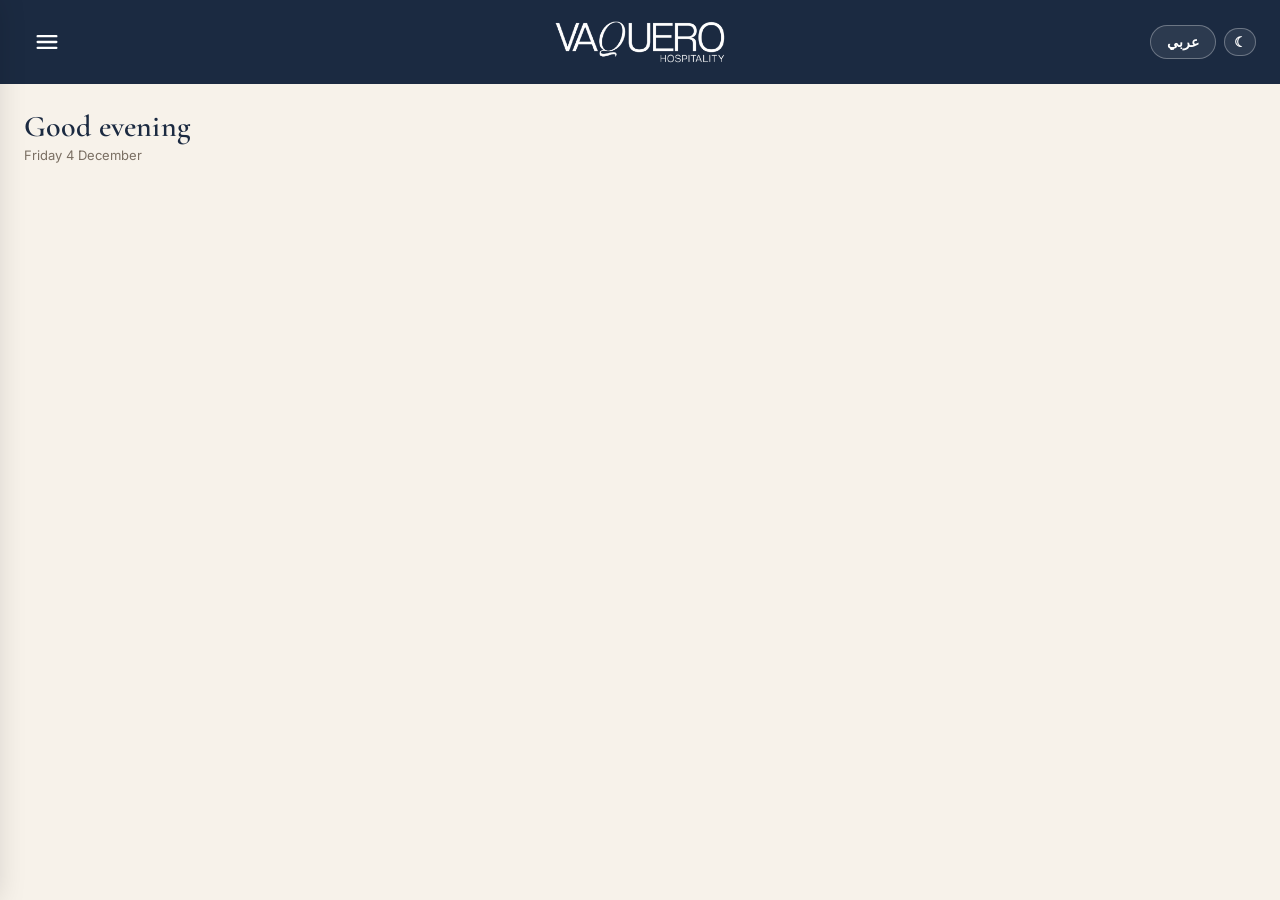
<file: index.html>
<!doctype html>
<html lang="en">
<head>
<meta charset="utf-8">
<meta name="viewport" content="width=device-width, initial-scale=1, viewport-fit=cover">
<meta name="apple-mobile-web-app-capable" content="yes">
<meta name="mobile-web-app-capable" content="yes">
<meta name="apple-mobile-web-app-status-bar-style" content="black-translucent">
<meta name="apple-mobile-web-app-title" content="Vaquero Finance">
<meta name="theme-color" content="#1b2a41">
<title>Vaquero Hospitality</title>
<script>try{var vqT=localStorage.getItem('vqTheme');if(vqT)document.documentElement.setAttribute('data-theme',vqT);}catch(e){}</script>
<link rel="manifest" href="https://vaquerohospitality.github.io/manifest.json">
<link rel="apple-touch-icon" href="https://vaquerohospitality.github.io/apple-touch-icon.png">
<link rel="icon" href="https://vaquerohospitality.github.io/apple-touch-icon.png">
<!--
  Vaquero Hospitality home page (redesign 25/11/2026, Sherif): slim header, "Waiting for you" and each person's own apps.
  The page asks the Finance launcher (?homeToday=1, a script tag) who is signed in, what is waiting for them and which
  apps they can open. If that answer can't be had (not signed in, or Safari on iPhone blocking it), the page shows
  every app and no list; each app still checks its own access when it opens.
-->
<style>
:root{--navy:#1b2a41;--clay:#c0643b;--bg:#f7f2ea;--card:#fffdf9;--line:#e8dfd0;--ink:#2a2622;--muted:#7a6f63;--bad:#b42318;--warn:#b54708;--info:#1b2a41}
html,body{margin:0;min-height:100%;background:var(--bg);font-family:-apple-system,"Segoe UI",Roboto,Arial,sans-serif;color:var(--ink)}
*{box-sizing:border-box}
header{background:var(--navy);color:#fff;padding:calc(env(safe-area-inset-top) + 20px) 24px 20px}
.bar{display:flex;align-items:center;gap:8px;position:relative}
#logo{position:absolute;left:50%;top:50%;transform:translate(-50%,-50%)}
#logo{display:block;width:170px;height:auto;cursor:pointer}
.sp{flex:1}
.pill{background:rgba(255,255,255,.08);color:#fff;border:1px solid rgba(255,255,255,.3);border-radius:999px;padding:8px 16px;font-size:14px;font-weight:600;font-family:inherit;cursor:pointer;text-decoration:none;line-height:1.2}
.pill:hover{background:rgba(255,255,255,.16)}
#pulseBox{margin-bottom:24px}
.phead{display:flex;align-items:baseline;justify-content:space-between;gap:10px}
#dashBtn{font-size:13px;font-weight:600;color:var(--clay);text-decoration:none}
.ptabs{display:flex;gap:4px;flex-wrap:wrap;background:var(--card);border:1px solid var(--line);border-radius:999px;padding:4px;margin:4px 0 12px;width:max-content;max-width:100%}
.ptabs button{border:0;background:transparent;font:inherit;font-size:13px;font-weight:500;color:var(--muted);padding:6px 14px;border-radius:999px;cursor:pointer}
.ptabs button.on{background:var(--navy);color:#fff}
.ptabs.small button{font-size:12px;padding:5px 11px}
.kpis{display:grid;grid-template-columns:repeat(3,minmax(0,1fr));gap:10px}
.kpi{background:var(--card);border:1px solid var(--line);border-radius:12px;padding:14px}
.kl{font-size:13px;color:var(--muted)}.kl small{display:block;font-size:11px;color:#9aa3ae}
.kv{font-size:26px;font-weight:600;color:var(--navy);margin:6px 0 8px;letter-spacing:-.01em}
.chip{display:inline-block;font-size:12px;font-weight:600;padding:3px 8px;border-radius:999px;margin:0 4px 4px 0;background:#eef0f3;color:var(--muted)}
.chip.g{background:#e7f4ea;color:#1f7a3d}.chip.r{background:#fdecea;color:#b42318}
.ptable{background:var(--card);border:1px solid var(--line);border-radius:12px;padding:14px;margin-top:12px}
.pt-title{font-size:15px;font-weight:600;color:var(--navy);margin-bottom:8px}
.tscroll{overflow-x:auto}
#ptab{width:100%;border-collapse:collapse;font-size:13px;min-width:520px}
#ptab th{font-weight:500;color:var(--muted);text-align:right;padding:8px 6px;border-bottom:1px solid var(--line);white-space:nowrap}
#ptab th:first-child,#ptab td:first-child{text-align:left}
#ptab td{padding:8px 6px;text-align:right;border-bottom:1px solid var(--line);white-space:nowrap}
#ptab tr.grp td{font-weight:600;color:var(--navy)}
#ptab tr.sub td:first-child{color:var(--muted);padding-left:14px}
.dg,.dr{display:inline-block;width:7px;height:7px;border-radius:50%;margin-right:6px;vertical-align:1px}.dg{background:#2e7d32}.dr{background:#b42318}
[dir=rtl] #ptab th,[dir=rtl] #ptab td{text-align:left}[dir=rtl] #ptab th:first-child,[dir=rtl] #ptab td:first-child{text-align:right}
.pnote{font-size:11px;color:#9aa3ae;margin:8px 0 0}
@media (max-width:560px){header{padding:calc(env(safe-area-inset-top) + 14px) 16px 14px}#logo{width:130px}.kpis{grid-template-columns:1fr 1fr}.kv{font-size:21px}}
#themeBtn{width:32px;padding:5px 0;text-align:center}
main{max-width:1320px;margin:0 auto;padding:22px 24px calc(28px + env(safe-area-inset-bottom))}
.hello{font-size:20px;font-weight:600;color:var(--navy);margin:2px 0 2px}
.date{font-size:13px;color:var(--muted);margin-bottom:18px}
h2{font-size:12px;letter-spacing:.08em;text-transform:uppercase;color:var(--muted);font-weight:600;margin:0 0 8px}
#todayBox{margin-bottom:22px}
.list{background:var(--card);border:1px solid var(--line);border-radius:12px;overflow:hidden}
.item{display:flex;align-items:center;gap:12px;padding:12px 14px;text-decoration:none;color:inherit;border-top:1px solid var(--line)}
.item:first-child{border-top:0}
a.item:hover{background:#f8f9fb}
.dot{flex:0 0 8px;height:8px;border-radius:50%;background:var(--info)}
.t-bad .dot{background:var(--bad)}.t-warn .dot{background:var(--warn)}
.area{flex:0 0 92px;font-size:12px;color:var(--muted)}
.txt{flex:1;font-size:14px;line-height:1.4}
.chev{color:#9aa3ae;font-size:18px;line-height:1}
[dir=rtl] .chev{transform:scaleX(-1)}
.empty{padding:14px;font-size:14px;color:var(--muted)}
.ok .dot{background:#2e7d32}
.menu{width:46px;height:44px;display:flex;align-items:center;justify-content:center;background:transparent;border:0;color:#fff;cursor:pointer;border-radius:8px;padding:0}
.menu:hover{background:rgba(255,255,255,.12)}
.menu svg{width:28px;height:28px;stroke:currentColor;fill:none;stroke-width:2;stroke-linecap:round}
#shade{position:fixed;inset:0;background:rgba(15,22,33,.45);opacity:0;pointer-events:none;transition:opacity .2s ease;z-index:8}
#drawer{position:fixed;top:0;bottom:0;left:0;width:280px;max-width:84vw;background:var(--navy);z-index:9;transform:translateX(-102%);transition:transform .22s ease;display:flex;flex-direction:column;box-shadow:0 0 30px rgba(0,0,0,.18)}
[dir=rtl] #drawer{left:auto;right:0;transform:translateX(102%)}
body.open #drawer{transform:none}
body.open #shade{opacity:1;pointer-events:auto}
.dhead{background:var(--navy);color:#fff;padding:calc(env(safe-area-inset-top) + 14px) 16px 14px;border-bottom:1px solid rgba(255,255,255,.1);display:flex;align-items:center;justify-content:space-between;font-size:13px;font-weight:600;letter-spacing:.08em;text-transform:uppercase}
[dir=rtl] .dhead{letter-spacing:0}
.apps{padding:12px;display:flex;flex-direction:column;gap:8px;overflow:auto}
.app{display:flex;align-items:center;gap:12px;background:rgba(255,255,255,.04);border:1px solid rgba(255,255,255,.1);border-radius:12px;padding:10px 12px;text-decoration:none;color:#fff;font-size:14px;font-weight:600;transition:background .12s ease,border-color .12s ease}
.app:hover{background:rgba(255,255,255,.1);border-color:var(--clay)}
#drawer .ic{background:rgba(192,100,59,.18);color:#e8a07c}
.app.grp{cursor:pointer}.gchev{margin-left:auto;transition:transform .15s ease;opacity:.7}[dir=rtl] .gchev{margin-left:0;margin-right:auto}
.app.grp.open .gchev{transform:rotate(90deg)}
.plsub{display:none;flex-direction:column;gap:6px;padding-left:22px}[dir=rtl] .plsub{padding-left:0;padding-right:22px}
.plsub.open{display:flex}.plsub.off{display:none!important}
.app.subapp{padding:9px 12px;font-size:13px;font-weight:500}
#drawer .note{color:rgba(255,255,255,.5)}
.app:active{transform:scale(.98)}
.ic{flex:0 0 34px;height:34px;border-radius:9px;background:#f6ece6;color:var(--clay);display:flex;align-items:center;justify-content:center}
.ic svg{width:19px;height:19px;stroke:currentColor;fill:none;stroke-width:1.8;stroke-linecap:round;stroke-linejoin:round}
.app.off{display:none}
.note{margin:4px 16px 16px;font-size:12px;color:#9aa3ae}
#setup{display:none;font-size:13px;color:var(--muted);margin-bottom:14px}
@media (max-width:560px){.area{flex-basis:70px}.hello{font-size:18px}}
/* Splash: navy screen with the logo and spinner while the page or an app opens. */
#splash{position:fixed;inset:0;background:var(--navy);display:flex;flex-direction:column;align-items:center;justify-content:center;gap:14px;z-index:10;transition:opacity .35s ease}
#splash.hide{opacity:0;pointer-events:none}
#splash .sub{font-size:11px;letter-spacing:.32em;color:var(--clay);font-weight:600}
#splash .spin{width:26px;height:26px;border-radius:50%;border:3px solid rgba(255,255,255,.2);border-top-color:var(--clay);animation:r .9s linear infinite;margin-top:34px}
@keyframes r{to{transform:rotate(360deg)}}
[dir=rtl] body{font-family:"Segoe UI",Tahoma,Arial,sans-serif}
[dir=rtl] h2,[dir=rtl] #splash .sub{letter-spacing:0}
</style>
<link rel="preconnect" href="https://fonts.googleapis.com"><link rel="preconnect" href="https://fonts.gstatic.com" crossorigin>
<link href="https://fonts.googleapis.com/css2?family=Cormorant+Garamond:wght@500;600;700&family=Inter:wght@400;500;600;700&display=swap" rel="stylesheet">
<style>
/* Fonts (Sherif 28 Nov 2026): Cormorant Garamond for titles, Inter for everything else; Arabic keeps its own font. */
html,body,button,input,select{font-family:Inter,-apple-system,"Segoe UI",Roboto,Arial,sans-serif}
.hello,.dhead span,.pt-title,main h2{font-family:"Cormorant Garamond",Georgia,serif}
.hello{font-size:30px;font-weight:600;letter-spacing:.005em}
.dhead span{font-size:20px;font-weight:600;letter-spacing:.03em;text-transform:none}
main h2{font-size:17px;font-weight:700;letter-spacing:.06em}
.pt-title{font-size:20px;font-weight:600}
.kv{font-variant-numeric:tabular-nums}#ptab td{font-variant-numeric:tabular-nums}
[dir=rtl] body,[dir=rtl] .hello,[dir=rtl] .dhead span,[dir=rtl] .pt-title,[dir=rtl] main h2{font-family:"Segoe UI",Tahoma,Arial,sans-serif}
/* Dark mode (Sherif 28 Nov 2026): deep navy page and cards; replaces the shared theme.css inversion on this page. */
@media (prefers-color-scheme: dark){
html:not([data-theme=light]){--bg:#0f1a2b;--card:#16243a;--line:#22344f;--ink:#e8edf5;--muted:#9fb0c8;color-scheme:dark}
html:not([data-theme=light]) body{background:#0f1a2b}
html:not([data-theme=light]) header{background:#0a1220;border-bottom:1px solid #1a2a42}
html:not([data-theme=light]) #drawer,html:not([data-theme=light]) .dhead{background:#0b1220}
html:not([data-theme=light]) .hello{color:#f3f6fb}
html:not([data-theme=light]) .kv,html:not([data-theme=light]) .pt-title,html:not([data-theme=light]) #ptab tr.grp td{color:#f3f6fb}
html:not([data-theme=light]) .ptabs button{color:#9fb0c8}html:not([data-theme=light]) .ptabs button.on{background:#c0643b;color:#fff}
html:not([data-theme=light]) .chip{background:#1f3049;color:#9fb0c8}html:not([data-theme=light]) .chip.g{background:#173a28;color:#7fd6a0}html:not([data-theme=light]) .chip.r{background:#3d1d1d;color:#f0a0a0}
html:not([data-theme=light]) .kl small,html:not([data-theme=light]) .pnote,html:not([data-theme=light]) .note{color:#6f7b8e}
html:not([data-theme=light]) a.item:hover{background:#1b2c46}
html:not([data-theme=light]) .item{border-top-color:#22344f}
html:not([data-theme=light]) #ptab th{border-bottom-color:#22344f}html:not([data-theme=light]) #ptab td{border-bottom-color:#22344f}
html:not([data-theme=light]) #dashBtn{color:#e8a07c}
html:not([data-theme=light]) .ic{background:rgba(192,100,59,.18);color:#e8a07c}
}
html[data-theme=dark]{--bg:#0f1a2b;--card:#16243a;--line:#22344f;--ink:#e8edf5;--muted:#9fb0c8;color-scheme:dark}
html[data-theme=dark] body{background:#0f1a2b}
html[data-theme=dark] header{background:#0a1220;border-bottom:1px solid #1a2a42}
html[data-theme=dark] #drawer,html[data-theme=dark] .dhead{background:#0b1220}
html[data-theme=dark] .hello{color:#f3f6fb}
html[data-theme=dark] .kv,html[data-theme=dark] .pt-title,html[data-theme=dark] #ptab tr.grp td{color:#f3f6fb}
html[data-theme=dark] .ptabs button{color:#9fb0c8}html[data-theme=dark] .ptabs button.on{background:#c0643b;color:#fff}
html[data-theme=dark] .chip{background:#1f3049;color:#9fb0c8}html[data-theme=dark] .chip.g{background:#173a28;color:#7fd6a0}html[data-theme=dark] .chip.r{background:#3d1d1d;color:#f0a0a0}
html[data-theme=dark] .kl small,html[data-theme=dark] .pnote,html[data-theme=dark] .note{color:#6f7b8e}
html[data-theme=dark] a.item:hover{background:#1b2c46}
html[data-theme=dark] .item{border-top-color:#22344f}
html[data-theme=dark] #ptab th{border-bottom-color:#22344f}html[data-theme=dark] #ptab td{border-bottom-color:#22344f}
html[data-theme=dark] #dashBtn{color:#e8a07c}
html[data-theme=dark] .ic{background:rgba(192,100,59,.18);color:#e8a07c}
</style>
</head>
<body>
<div id="splash"><img alt="Vaquero Hospitality" src="[data-uri]" style="width:240px;max-width:72vw;height:auto"><div class="sub" id="splashSub">VAQUERO</div><div class="spin"></div></div>
<header>
  <div class="bar">
    <button class="menu" id="menuBtn" type="button" aria-label="Apps" aria-expanded="false"><svg viewBox="0 0 24 24"><path d="M4 7h16M4 12h16M4 17h16"/></svg></button>
    <img id="logo" alt="Vaquero Hospitality" src="[data-uri]">
    <div class="sp"></div>
    <button class="pill" id="langBtn" type="button">عربي</button>
    <button class="pill" id="themeBtn" type="button" title="Light / dark mode">&#9790;</button>
  </div>
</header>
<main>
  <div id="setup">To install: tap the Share button, then <b>Add to Home Screen</b>.</div>
  <div class="hello" id="hello"></div>
  <div class="date" id="date"></div>

  <section id="pulseBox" hidden>
    <div class="phead"><h2 data-i18n="Performance">Performance</h2><a id="dashBtn" href="https://script.google.com/a/macros/vaquerohospitality.com/s/AKfycby9TGkPD_kZx_uQoZhSF_El_5JeTXL5a1I_uRaZYuBtiU2L1tW3RVRZiy0gx4GWudDs0w/exec"><span data-i18n="Full dashboard">Full dashboard</span> &#8250;</a></div>
    <div class="ptabs" id="outTabs"></div>
    <div class="kpis" id="kpis"></div>
    <div class="ptable">
      <div class="pt-title" data-i18n="Where each outlet stands: 2025, 2026 and budget">Where each outlet stands: 2025, 2026 and budget</div>
      <div class="ptabs small" id="metTabs"></div>
      <div class="tscroll"><table id="ptab"></table></div>
      <p class="pnote" id="pnote"></p>
    </div>
  </section>

  <section id="todayBox" hidden>
    <h2 data-i18n="Waiting for you">Waiting for you</h2>
    <div class="list" id="todayList"><div class="empty" data-i18n="Checking…">Checking…</div></div>
  </section>

</main>
<div id="shade"></div>
<nav id="drawer" aria-label="Your apps">
  <div class="dhead"><span data-i18n="Your apps">Your apps</span><button class="menu" id="closeBtn" type="button" aria-label="Close"><svg viewBox="0 0 24 24"><path d="M6 6l12 12M18 6L6 18"/></svg></button></div>
  <div class="apps" id="apps">
    <a class="app" data-app="finance" href="https://vaquero-finance.vercel.app/"><span class="ic"><svg viewBox="0 0 24 24"><path d="M4 20V10M10 20V4M16 20v-7M22 20H2"/></svg></span><span class="name">Finance</span></a>
    <a class="app" data-app="payables" href="https://vaquero-finance.vercel.app/payables"><span class="ic"><svg viewBox="0 0 24 24"><path d="M14 3H7a2 2 0 0 0-2 2v14a2 2 0 0 0 2 2h10a2 2 0 0 0 2-2V8z"/><path d="M14 3v5h5M9 13h6M9 17h4"/></svg></span><span class="name">Payables</span></a>
    <a class="app" data-app="operations" href="https://script.google.com/a/macros/vaquerohospitality.com/s/AKfycbzqcG-eWqujIspm5GmioYJsZeT1HZxIczesx-5KgU16a6MtxvsyLmuJJNyvCkmLJxYnmw/exec"><span class="ic"><svg viewBox="0 0 24 24"><path d="M7 3v8a2 2 0 0 0 2 2h0a2 2 0 0 0 2-2V3M9 13v8M17 3c-1.7 1.3-2.5 3.3-2.5 6s.8 4 2.5 4v8"/></svg></span><span class="name">Operations / F&amp;B</span></a>
    <a class="app" data-app="cost" href="https://script.google.com/a/macros/vaquerohospitality.com/s/AKfycbwMT_bp6ebYDigePmKhzKfl1l8eV8YDSrpTaoO-0z1Cze7MlHHgEo2SNMoxkkETEyXJ/exec"><span class="ic"><svg viewBox="0 0 24 24"><path d="M3 7l9-4 9 4-9 4zM3 7v10l9 4 9-4V7M12 11v10"/></svg></span><span class="name">Cost Control</span></a>
    <a class="app" data-app="hr" href="https://script.google.com/a/macros/vaquerohospitality.com/s/AKfycbyl10AoSStupr2-eU3n433lk7Vh-79jWqhu5OdQlZBw47W48wrlJFxKyaMEwppe4_mV/exec"><span class="ic"><svg viewBox="0 0 24 24"><circle cx="9" cy="8" r="3.5"/><path d="M2.5 20a6.5 6.5 0 0 1 13 0M16 4.5a3.5 3.5 0 0 1 0 7M18 14a6.5 6.5 0 0 1 3.5 6"/></svg></span><span class="name">HR</span></a>
    <div class="app grp" data-app="pl" role="button" tabindex="0" aria-expanded="false"><span class="ic"><svg viewBox="0 0 24 24"><path d="M4 4h16v16H4zM4 9h16M9 9v11"/></svg></span><span class="name">P&amp;Ls</span><span class="gchev">&#8250;</span></div>
    <div class="plsub" id="plSub" data-app="pl">
      <a class="app subapp" data-app="pl" href="https://script.google.com/a/macros/vaquerohospitality.com/s/AKfycbwkSO0ELkXU3DTvneKDOalVXDFfIOtXzB3Pl5f_d421Y4Y0OZC_LItw1dXcT2TaJYG_mg/exec"><span class="name">Outlet P&amp;Ls</span></a>
      <a class="app subapp" data-app="pl" href="https://script.google.com/a/macros/vaquerohospitality.com/s/AKfycbzXQgivMuDoaxqsingv_8p3wx0agNxTwsY_ElMd2XchDj6fHZEgdr9knxNkcIhHcr3j/exec"><span class="name">Catering P&amp;L</span></a>
    </div>
    <a class="app" data-app="chicha5a" href="https://script.google.com/a/macros/vaquerohospitality.com/s/AKfycbwVd06YP8G4q1gwA8avpgdVaXWnQsasS7L9hhZ5YTut500zQUTxCIDkbQQyXF0r7Ud5Vw/exec"><span class="ic"><svg viewBox="0 0 24 24"><path d="M4 21V9l8-5 8 5v12M9 21v-6h6v6M2 21h20"/></svg></span><span class="name">Chicha Cairo</span></a>
  </div>
  <p class="note" data-i18n="Each app only opens for the people who have access to it.">Each app only opens for the people who have access to it.</p>
</nav>
<script>
var FIN = 'https://script.google.com/a/macros/vaquerohospitality.com/s/AKfycbyNguFiwHdv_XV56bg1_Ams780Rfdwc7xq0ld-AcIx7HueNrtm5TVBsJmX_yuxg9fcNrA/exec';
var CEO = 'https://script.google.com/a/macros/vaquerohospitality.com/s/AKfycby9TGkPD_kZx_uQoZhSF_El_5JeTXL5a1I_uRaZYuBtiU2L1tW3RVRZiy0gx4GWudDs0w/exec';
/* ?setup=1 in Safari (not from the Home Screen): show how to add the icon. */
var homeScreen = window.navigator.standalone || window.matchMedia('(display-mode: standalone)').matches;
if (/[?&]setup=1/.test(location.search) && !homeScreen) document.getElementById('setup').style.display = 'block';
var splash = document.getElementById('splash');
setTimeout(function () { splash.classList.add('hide'); }, 600);
function vqTheme() { try { return localStorage.getItem('vqTheme') || ''; } catch (e) { return ''; } }
/* Open an app right here behind the splash (a plain link opens a separate window from the iPhone Home Screen app). */
function go(href, label, theme) {
  document.getElementById('splashSub').textContent = String(label || 'VAQUERO').toUpperCase();
  splash.classList.remove('hide');
  location.href = theme ? href + (href.indexOf('?') < 0 ? '?' : '&') + 'theme=' + (vqTheme() || 'auto') : href;
}
(function () {
  var g = document.querySelector('.app.grp'), sub = document.getElementById('plSub');
  if (!g || !sub) return;
  var t = function () { var o = !sub.classList.contains('open'); sub.classList.toggle('open', o); g.classList.toggle('open', o); g.setAttribute('aria-expanded', o ? 'true' : 'false'); };
  g.addEventListener('click', t); g.addEventListener('keydown', function (e) { if (e.key === 'Enter' || e.key === ' ') { e.preventDefault(); t(); } });
})();
document.getElementById('apps').addEventListener('click', function (e) {
  var a = e.target.closest('a.app'); if (!a) return; e.preventDefault(); go(a.href, a.querySelector('.name').textContent, true);
});
/* Apps menu: the button opens the side panel; the shade, the close button and Escape close it. */
function menu(open) { document.body.classList.toggle('open', open); document.getElementById('menuBtn').setAttribute('aria-expanded', open ? 'true' : 'false'); }
document.getElementById('menuBtn').addEventListener('click', function () { menu(!document.body.classList.contains('open')); });
document.getElementById('closeBtn').addEventListener('click', function () { menu(false); });
document.getElementById('shade').addEventListener('click', function () { menu(false); });
document.addEventListener('keydown', function (e) { if (e.key === 'Escape') menu(false); });
document.getElementById('dashBtn').addEventListener('click', function (e) { e.preventDefault(); go(CEO, 'Dashboard', false); });
/* Performance (admins only: Sherif, Omar, Fareed): the Vaquero Hospitality Dashboard's Pulse, YTD vs 2025 and budget.
   The figures come from the Finance launcher for the signed-in admin; nothing is stored in this public page. */
var P = null, pOut = 'Group', pMet = 'revenue';
var OUTS = ['Chicha', 'Luma', 'Riah', 'Barten', 'Char', 'Group'];
var KPIS = [
  { k: 'revenue', l: 'Revenue', s: "as in Finance's P&L", up: true },
  { k: 'ebitda', l: 'EBITDA', s: '', up: true },
  { k: 'margin', l: 'EBITDA margin', s: '', up: true },
  { k: 'fb', l: 'F&B cost', s: '', up: false },
  { k: 'pay', l: 'Payroll', s: 'incl. Head Office', up: false },
  { k: 'payx', l: 'Payroll', s: 'excl. Head Office', up: false }];
var METS = [['revenue', 'Revenue'], ['ebitda', 'EBITDA'], ['margin', 'EBITDA margin'], ['fb', 'F&B cost %'], ['pay', 'Payroll incl. HO %'], ['payx', 'Payroll excl. HO %']];
var ROWS = [['Group', 'grp'], ['Vaquero (VQC)', 'grp'], ['Chicha', 'sub'], ['Luma', 'sub'], ['Riah', 'sub'], ['Umami', 'grp'], ['Barten', 'sub'], ['Char', 'sub']];
function fM(v, sign) { if (v == null) return '—'; var a = Math.abs(v) / 1e6; return (v < 0 ? '−' : sign ? '+' : '') + a.toFixed(2) + 'M'; }
function fP(v) { return v == null ? '—' : (v * 100).toFixed(1) + '%'; }
function fSP(v) { return v == null ? '—' : (v < 0 ? '−' : '+') + Math.abs(v * 100).toFixed(1) + '%'; }
function fPts(v) { return v == null ? '—' : (v < 0 ? '−' : '+') + Math.abs(v).toFixed(1) + ' pts'; }
function isMoney(k) { return k === 'revenue' || k === 'ebitda'; }
function val(k, v) { return isMoney(k) ? fM(v) : fP(v); }
function dLy(k, x) { return k === 'revenue' ? fSP(x.vsLy) : k === 'ebitda' ? fM(x.vsLy, true) : fPts(x.vsLy); }
function dB(k, x) { return k === 'revenue' ? fSP(x.vsB) : k === 'ebitda' ? fM(x.vsB, true) : fPts(x.vsB); }
function tone(v, up) { return v == null ? '' : (v >= 0) === up ? 'g' : 'r'; }
function chip(text, t) { return '<span class="chip ' + t + '">' + esc(text) + '</span>'; }
function drawPulse() {
  if (!P) return;
  var ar = getLang() === 'ar';
  document.getElementById('outTabs').innerHTML = OUTS.map(function (o) { return '<button type="button" data-o="' + o + '" class="' + (o === pOut ? 'on' : '') + '">' + esc(tr(o)) + '</button>'; }).join('');
  var g = P.groups[pOut] || {};
  document.getElementById('kpis').innerHTML = KPIS.map(function (c) {
    var x = g[c.k] || {};
    var ly = x.vsLy == null ? chip(tr('no 2025 base'), '') : chip(dLy(c.k, x) + ' ' + tr('vs 2025'), tone(x.vsLy, c.up));
    return '<div class="kpi"><div class="kl">' + esc(tr(c.l)) + (c.s ? '<small>' + esc(tr(c.s)) + '</small>' : '') + '</div><div class="kv">' + val(c.k, x.a) + '</div>' + ly + chip(dB(c.k, x) + ' ' + tr('vs budget'), tone(x.vsB, c.up)) + '</div>';
  }).join('');
  document.getElementById('metTabs').innerHTML = METS.map(function (m) { return '<button type="button" data-m="' + m[0] + '" class="' + (m[0] === pMet ? 'on' : '') + '">' + esc(tr(m[1])) + '</button>'; }).join('');
  var up = KPIS.filter(function (c) { return c.k === pMet; })[0].up;
  var head = '<tr><th></th><th>' + esc(tr(isMoney(pMet) ? (METS.filter(function (m) { return m[0] === pMet; })[0][1] + ' 2025') : '2025')) + '</th><th>' + esc(tr('2026 actual')) + '</th><th>' + esc(tr('2026 budget')) + '</th><th>' + esc(tr('vs 2025')) + '</th><th>' + esc(tr('vs budget')) + '</th></tr>';
  var body = ROWS.map(function (r) {
    var x = (P.groups[r[0]] || {})[pMet] || {}, gg = P.groups[r[0]] || {};
    var dot = function (v) { var t = tone(v, up); return t ? '<i class="d' + t + '"></i>' : ''; };
    return '<tr class="' + r[1] + '"><td>' + (r[1] === 'sub' ? '· ' : '') + esc(tr(r[0])) + '</td><td>' + val(pMet, x.ly) + '</td><td>' + val(pMet, x.a) + '</td><td>' + val(pMet, x.b) + '</td><td>' + (x.vsLy == null ? '—' : dot(x.vsLy) + dLy(pMet, x) + (gg.lfl ? ' *' : '')) + '</td><td>' + dot(x.vsB) + dB(pMet, x) + '</td></tr>';
  }).join('');
  document.getElementById('ptab').innerHTML = '<thead>' + head + '</thead><tbody>' + body + '</tbody>';
  document.getElementById('pnote').textContent = tr(P.asOf) + ' · ' + tr('* vs 2025 like-for-like: Riah has no 2025 base and is left out on both sides.');
}
function renderPulse(p) {
  var box = document.getElementById('pulseBox');
  if (!p || !p.groups) { box.hidden = true; P = null; return; }
  P = p; box.hidden = false; drawPulse();
}
document.getElementById('outTabs').addEventListener('click', function (e) { var b = e.target.closest('button'); if (!b) return; pOut = b.getAttribute('data-o'); drawPulse(); });
document.getElementById('metTabs').addEventListener('click', function (e) { var b = e.target.closest('button'); if (!b) return; pMet = b.getAttribute('data-m'); drawPulse(); });
/* Light / dark: this button decides for every Vaquero app (each app is opened with ?theme=..., see theme.js). */
function vqDark() { var t = vqTheme(); return t ? t === 'dark' : !!(window.matchMedia && matchMedia('(prefers-color-scheme: dark)').matches); }
function vqIcon() { document.getElementById('themeBtn').innerHTML = vqDark() ? '&#9728;' : '&#9790;'; }
vqIcon();
document.getElementById('themeBtn').addEventListener('click', function () {
  var next = vqDark() ? 'light' : 'dark';
  try { localStorage.setItem('vqTheme', next); } catch (e) {}
  document.documentElement.setAttribute('data-theme', next); vqIcon();
});
/* English / Arabic */
var AR = {
  'Waiting for you': 'في انتظارك', 'Your apps': 'تطبيقاتك', 'Checking…': 'جارٍ التحقق…', 'Nothing waiting for you.': 'لا يوجد شيء في انتظارك.',
  'Dashboard': 'لوحة المؤشرات', 'Vaquero Hospitality Dashboard': 'لوحة مؤشرات فاكيرو', 'Scorecard for the whole group': 'مؤشرات الأداء للمجموعة كلها', 'Finance': 'المالية', 'Payables': 'المدفوعات', 'Operations / F&B': 'التشغيل / الأغذية والمشروبات',
  'Cost Control': 'مراقبة التكاليف', 'P&Ls': 'الأرباح والخسائر', 'Outlet P&Ls': 'أرباح وخسائر الفروع', 'Catering P&L': 'أرباح وخسائر الكيترينج', 'HR': 'الموارد البشرية', 'Chicha Cairo': 'تشيتشا القاهرة', 'Bank': 'البنك',
  'Each app only opens for the people who have access to it.': 'كل تطبيق يفتح فقط لمن لديه صلاحية.',
  'more': 'أخرى', 'Performance': 'الأداء', 'Full dashboard': 'اللوحة الكاملة', 'Group': 'المجموعة', 'Luma': 'لوما', 'Riah': 'رياح', 'Barten': 'بارتن', 'Char': 'تشار', 'Chicha': 'تشيتشا',
  'Vaquero (VQC)': 'فاكيرو (VQC)', 'Umami': 'أومامي', 'Revenue': 'الإيرادات', 'EBITDA': 'EBITDA', 'EBITDA margin': 'هامش EBITDA', 'F&B cost': 'تكلفة الأغذية والمشروبات',
  'Payroll': 'الرواتب', 'incl. Head Office': 'شاملة الإدارة', 'excl. Head Office': 'بدون الإدارة', "as in Finance's P&L": 'كما في أرباح وخسائر المالية',
  'vs 2025': 'مقابل 2025', 'vs budget': 'مقابل الميزانية', 'no 2025 base': 'لا يوجد أساس 2025', '2026 actual': 'فعلي 2026', '2026 budget': 'ميزانية 2026',
  'F&B cost %': 'تكلفة الأغذية %', 'Payroll incl. HO %': 'الرواتب شاملة الإدارة %', 'Payroll excl. HO %': 'الرواتب بدون الإدارة %', 'Revenue 2025': 'إيرادات 2025', 'EBITDA 2025': 'EBITDA 2025',
  'Where each outlet stands: 2025, 2026 and budget': 'موقف كل فرع: 2025 و2026 والميزانية'
};
function getLang() { try { return localStorage.getItem('vqLang') || 'en'; } catch (e) { return 'en'; } }
function tr(s) { return getLang() === 'ar' ? (AR[s] || s) : s; }
var i18nEls = document.querySelectorAll('[data-i18n], .app .name');
Array.prototype.forEach.call(i18nEls, function (el) { if (!el.getAttribute('data-i18n')) el.setAttribute('data-i18n', el.textContent); });
var me = null;   // the launcher's answer
function applyLang() {
  var ar = getLang() === 'ar';
  document.documentElement.lang = ar ? 'ar' : 'en'; document.documentElement.dir = ar ? 'rtl' : 'ltr';
  Array.prototype.forEach.call(document.querySelectorAll('[data-i18n]'), function (el) { el.textContent = tr(el.getAttribute('data-i18n')); });
  document.getElementById('langBtn').textContent = ar ? 'English' : 'عربي';
  var now = new Date();
  var h = Number(new Intl.DateTimeFormat('en-GB', { hour: 'numeric', hourCycle: 'h23', timeZone: 'Africa/Cairo' }).format(now));
  var greet = ar ? (h >= 5 && h < 12 ? 'صباح الخير' : 'مساء الخير') : (h >= 5 && h < 12 ? 'Good morning' : h >= 12 && h < 17 ? 'Good afternoon' : 'Good evening');
  var first = me && me.name ? String(me.name).split(' ')[0] : '';
  document.getElementById('hello').textContent = greet + (first ? (ar ? ' يا ' : ', ') + first : '');
  document.getElementById('date').textContent = now.toLocaleDateString(ar ? 'ar-EG' : 'en-GB', { weekday: 'long', day: 'numeric', month: 'long', timeZone: 'Africa/Cairo' });
}
document.getElementById('langBtn').addEventListener('click', function () {
  try { localStorage.setItem('vqLang', getLang() === 'ar' ? 'en' : 'ar'); } catch (e) {}
  applyLang(); if (me) render(me);
});
/* Each person's own view, from the Finance launcher. The last answer is kept on this device so the page opens
   straight into it; a fresh answer replaces it a moment later. */
function esc(s) { return String(s == null ? '' : s).replace(/[&<>"]/g, function (c) { return { '&': '&amp;', '<': '&lt;', '>': '&gt;', '"': '&quot;' }[c]; }); }
function render(d) {
  me = d;
  renderPulse(d.pulse);
  if (d.apps && d.apps.length) Array.prototype.forEach.call(document.querySelectorAll('.app'), function (a) { a.classList.toggle('off', d.apps.indexOf(a.getAttribute('data-app')) < 0); });
  var box = document.getElementById('todayBox'), list = document.getElementById('todayList');
  box.hidden = false;
  var items = d.items || [];
  list.innerHTML = items.length ? items.map(function (x) {
    return '<a class="item t-' + esc(x.tone) + '" href="' + esc(x.url) + '"><span class="dot"></span><span class="area">' + esc(tr(x.area)) + '</span><span class="txt">' + esc(x.text) + '</span><span class="chev">&#8250;</span></a>';
  }).join('') + (d.more ? '<div class="empty">+' + d.more + ' ' + tr('more') + '</div>' : '')
    : '<div class="item ok"><span class="dot"></span><span class="txt">' + esc(tr('Nothing waiting for you.')) + '</span></div>';
  applyLang();
}
document.getElementById('todayList').addEventListener('click', function (e) { var a = e.target.closest('a.item'); if (!a) return; e.preventDefault(); go(a.href, a.querySelector('.area').textContent, true); });
try { var saved = JSON.parse(localStorage.getItem('vqHome') || 'null'); if (saved && saved.ok) render(saved); } catch (e) {}
applyLang();
window.vqToday = function (d) {
  if (!d || !d.ok) return;
  try { localStorage.setItem('vqHome', JSON.stringify(d)); localStorage.setItem('vqCeo', d.admin ? '1' : '0'); } catch (e) {}
  render(d);
};
(function () { var s = document.createElement('script'); s.async = true; s.src = FIN + '?homeToday=1&cb=vqToday&t=' + Date.now(); document.body.appendChild(s); })();
/* Press and hold the logo: opens the dashboard (admins; anyone else gets "No access" there). */
(function () {
  var logo = document.getElementById('logo'), hold = null;
  logo.style.webkitTouchCallout = 'none'; logo.style.webkitUserSelect = 'none'; logo.setAttribute('draggable', 'false');
  var start = function () { clearTimeout(hold); hold = setTimeout(function () { go(CEO, 'Dashboard', false); }, 900); };
  var stop = function () { clearTimeout(hold); };
  logo.addEventListener('touchstart', start, { passive: true }); logo.addEventListener('mousedown', start);
  ['touchend', 'touchmove', 'touchcancel', 'mouseup', 'mouseleave'].forEach(function (ev) { logo.addEventListener(ev, stop); });
  logo.addEventListener('contextmenu', function (e) { e.preventDefault(); });
})();
if ('serviceWorker' in navigator) navigator.serviceWorker.register('sw.js').catch(function () {});
window.addEventListener('pageshow', function () { menu(false); applyLang(); setTimeout(function () { splash.classList.add('hide'); }, 300); });
</script>
<!-- Vaquero Assistant chat button (29/10/2026) -->
<script src="https://vaquerohospitality.github.io/assistant.js" data-app="Home" defer></script>
</body>
</html>
</file>
